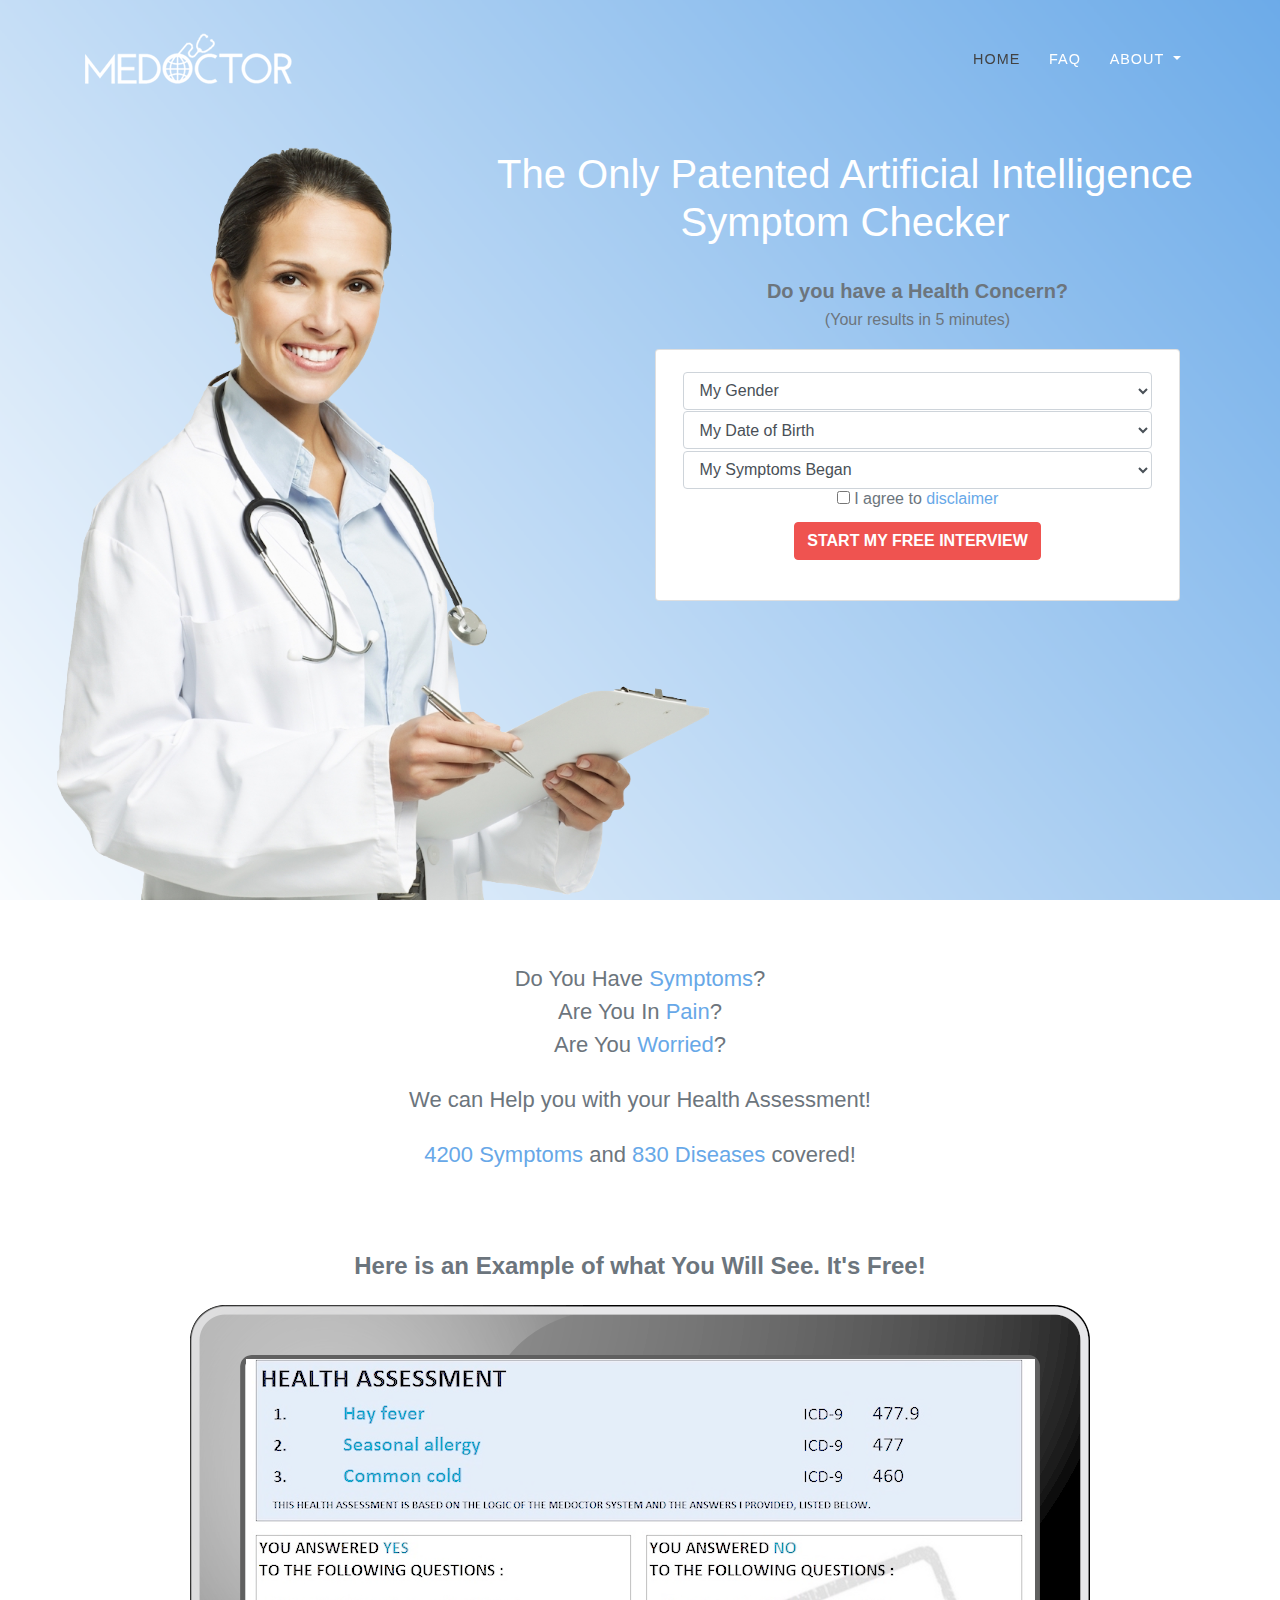
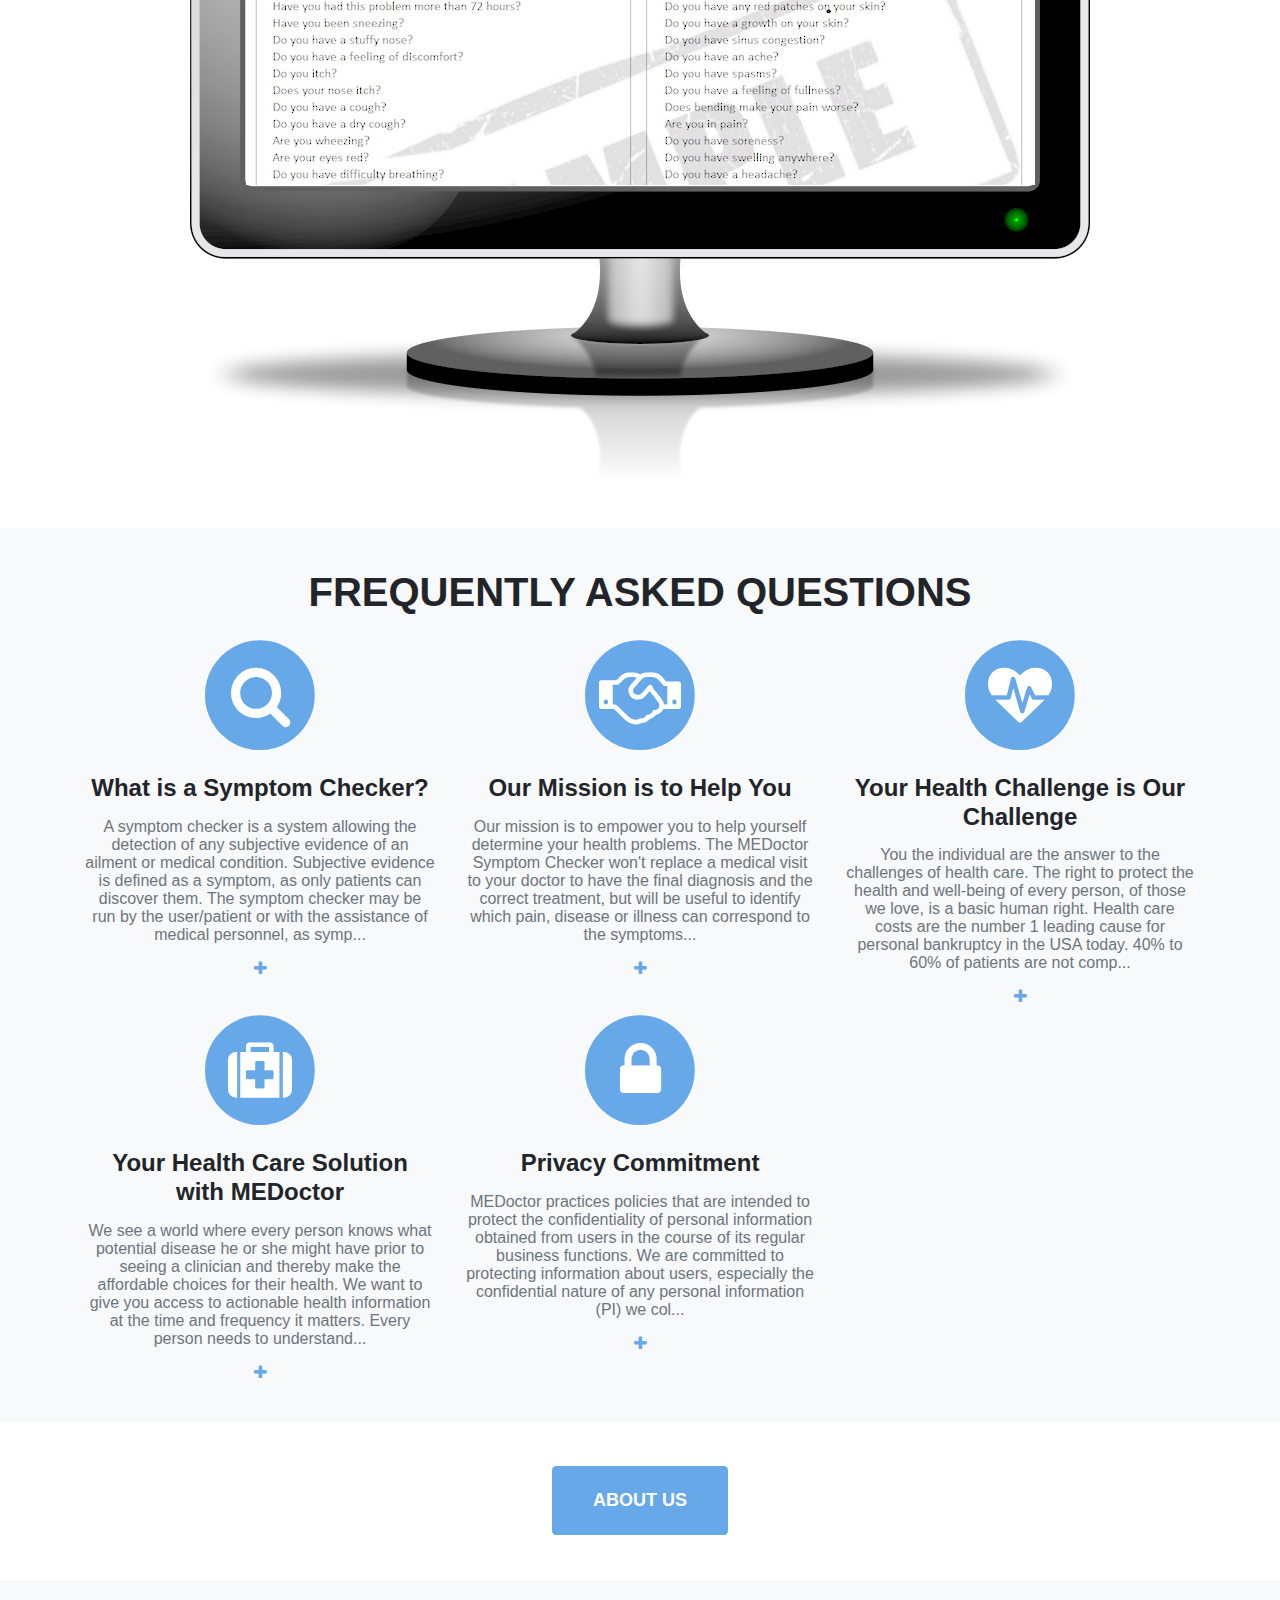
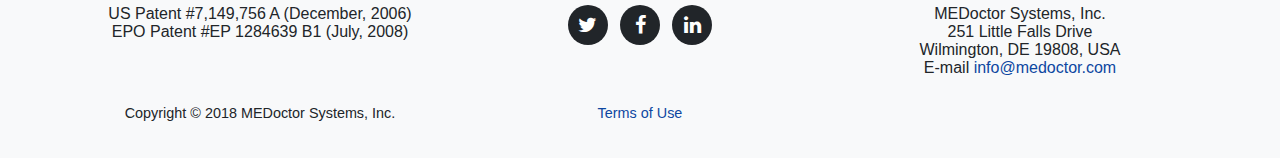
<file: index.html>
<!DOCTYPE html>
<html lang="en">

<head>

  <meta charset="utf-8">
  <meta name="viewport" content="width=device-width, initial-scale=1, shrink-to-fit=no">
  <meta name="description" content="MEDoctor - Interview Start - My Free Medical Interview Online. Here I Evaluate my Symptoms and get my Health Report.">
  <meta name="keywords" content="symptom,symptom checker,cervical cancer,back pain,knee pain,symptoms and treatments,diabetes symptoms,medical advice,body aches,skin cancer,heart disease symptoms,lymphoma,breast cancer,liver disease symptoms, health, medoctor, symptom, information, checker">
  <meta name="author" content="Sylvester Klirowski">

  <title>MEDOCTOR - Interview Start - My Free Medical Interview Online</title>
  <!-- FAVICON -->
  <link rel="icon" type="image/x-icon" href="favicon.ico" />

  <!-- Bootstrap core CSS -->
  <link href="vendor/bootstrap/css/bootstrap.min.css" rel="stylesheet">

  <!-- Custom fonts for this template -->
  <link href="vendor/font-awesome/css/font-awesome.min.css" rel="stylesheet" type="text/css">
 
  <!-- Custom styles for this template -->
  <link rel="stylesheet" href="css/agency.min.css">
  <link rel="stylesheet" href="css/style.min.css">

</head>

<body id="page-top">
  <!-- Navigation -->
  <nav class="navbar navbar-expand-lg navbar-dark fixed-top" id="mainNav">
    <div class="container">
      <a class="navbar-brand js-scroll-trigger" href="#page-top">
        <img src="img/logo-211x57.png" alt="Medoctor">
      </a>
      <button class="navbar-toggler navbar-toggler-right" type="button" data-toggle="collapse" data-target="#navbarResponsive"
        aria-controls="navbarResponsive" aria-expanded="false" aria-label="Toggle navigation">
        <i class="fa fa-bars"></i>
      </button>
      <div class="collapse navbar-collapse" id="navbarResponsive">
        <ul class="navbar-nav text-uppercase ml-auto">
          <li class="nav-item">
            <a class="nav-link js-scroll-trigger" href="#page-top">Home</a>
          </li>
          <li class="nav-item">
            <a class="nav-link js-scroll-trigger" href="#faq">FAQ</a>
          </li>
          <li class="nav-item dropdown">
            <a class="nav-link dropdown-toggle" href="#" id="navbarDropdownAbout" data-toggle="dropdown" aria-haspopup="true" aria-expanded="false">
              About
            </a>
            <div class="dropdown-menu" aria-labelledby="navbarDropdownAbout">
              <a class="dropdown-item" href="about.html">About</a>
              <a class="dropdown-item" href="about.html#team">Team</a>
            </div>
          </li>
        </ul>
      </div>
    </div>
  </nav>
  <!-- Header -->
  <header class="masthead">
    <div class="container">
      <div class="row text-center">
        <div class="col-md-12" id="header-content">
          <img src="img/logo-211x57.png" alt="Medoctor">
          <div class="intro-text">
            <div class="intro-lead-in">
              <h1>The Only Patented Artificial Intelligence Symptom Checker</h1>
            </div>
            <div class="text-muted col-md-6 float-right" id="assessment-header">
              <h5>Do you have a Health Concern?</h5>
              (Your results in 5 minutes)
              <div class="card">
                <div class="card-body">
                  <form action="assessment.html">
                    <div class="form-group">
                      <div class="form-row">
                        <div class="col">
                          <select class="form-control" id="gender" required>
                            <option selected disabled>My Gender</option>
                            <option>Male</option>
                            <option>Female</option>
                          </select>
                        </div>
                      </div>
                      <div class="form-row">
                        <div class="col">
                          <select class="form-control" id="dob" required>
                            <option selected disabled>My Date of Birth</option>
                          </select>
                        </div>
                      </div>
                      <div class="form-row">
                        <div class="col">
                          <select class="form-control" id="symptoms" required>
                            <option selected disabled>My Symptoms Began</option>
                            <option>Less than 3 days ago</option>
                            <option>3 to 30 days ago</option>
                            <option>More than 30 days ago</option>
                          </select>
                        </div>
                      </div>
                      <div class="form-row">
                        <div class="col">
                          <label>
                            <input type="checkbox" id="disclaimer" required> I agree to
                            <a href="" class="text-link" id="disclaimer-link" data-toggle="modal" data-target="#dialogModal">disclaimer</a>
                          </label>
                        </div>
                      </div>
                      <div class="form-row">
                        <div class="col">
                          <input type="submit" class="btn btn-danger text-uppercase" id="submit-initial-assessment" value="Start My Free Interview">
                        </div>
                      </div>
                    </div>
                  </form>
                </div>
              </div>
            </div>
          </div>
        </div>
      </div>
    </div>
  </header>

  <!-- Assessment -->
  <section id="assessment">
    <div class="container">
      <div class="row text-center" id="assessment-mobile">
        <div class="col-md-12 text-muted">
          <h5>Do you have a Health Concern?</h5>
          (Your results in 5 minutes)
        </div>
        <div class="col-md-12">
          <div class="card text-muted">
            <div class="card-body">
              <form action="assessment.html">
                <div class="form-group">
                  <div class="form-row">
                    <div class="col">
                      <select class="form-control" id="gender" required>
                        <option selected disabled>My Gender</option>
                        <option>Male</option>
                        <option>Female</option>
                      </select>
                    </div>
                  </div>
                  <div class="form-row">
                    <div class="col">
                      <select class="form-control" id="dob" required>
                        <option selected disabled>My Date of Birth</option>
                      </select>
                    </div>
                  </div>
                  <div class="form-row">
                    <div class="col">
                      <select class="form-control" id="symptoms" required>
                        <option selected disabled>My Symptoms Began</option>
                        <option>Less than 3 days ago</option>
                        <option>3 to 30 days ago</option>
                        <option>More than 30 days ago</option>
                      </select>
                    </div>
                  </div>
                  <div class="form-row">
                    <div class="col">
                      <label>
                        <input type="checkbox" id="disclaimer" required> I agree to
                        <a href="" class="text-link" id="disclaimer-link" data-toggle="modal" data-target="#dialogModal">disclaimer</a>
                      </label>
                    </div>
                  </div>
                  <div class="form-row">
                    <div class="col">
                      <input type="submit" class="btn btn-danger text-uppercase" id="submit-initial-assessment" value="Start My Free Interview">
                    </div>
                  </div>
                </div>
              </form>
            </div>
          </div>
        </div>
      </div>
      <div class="row text-center">
        <div class="col-md-12 text-muted mid-sized-text">
          <div class="text-block">Do You Have
            <span>Symptoms</span>?
            <br> Are You In
            <span>Pain</span>?
            <br> Are You
            <span>Worried</span>?
          </div>
          <div class="text-block">We can Help you with your Health Assessment!
          </div>
          <div class="text-block">
            <span>4200 Symptoms</span> and
            <span>830 Diseases</span> covered!
          </div>
        </div>
        <div class="col-md-12" id="img-stand-alone">
          <img src="img/doctor-360x399.png" class="img-fluid img-stand-alone" alt="Doctor">
        </div>
      </div>
    </div>
    </div>
  </section>

  <!-- Example -->
  <section id="example">
    <div class="container">
      <div class="row text-center">
        <div class="col-md-12 text-muted">
          <h4>Here is an Example of what You Will See. It's Free!</h4>
        </div>
        <div class="col-md-12">
          <img src="img/computer-screen.png" class="img-fluid img-stand-alone" alt="Medoctor Test Results">
        </div>
      </div>
    </div>
  </section>

  <!-- FAQ -->
  <section class="bg-light" id="faq">
    <div class="container">
      <div class="row">
        <div class="col-lg-12 text-center">
          <h2 class="section-heading text-uppercase">Frequently Asked Questions</h2>
        </div>
      </div>
      <div class="row text-center">
        <div class="col-md-6 col-lg-4">
          <span class="fa-stack fa-4x">
            <i class="fa fa-circle fa-stack-2x text-primary"></i>
            <i class="fa fa-search fa-stack-1x fa-inverse"></i>
          </span>
          <h4 class="service-heading">What is a Symptom Checker?</h4>
          <p class="text-muted">A symptom checker is a system allowing the detection of any subjective evidence of an ailment or medical condition.
            Subjective evidence is defined as a symptom, as only patients can discover them. The symptom checker may be run
            by the user/patient or with the assistance of medical personnel, as symptoms are, by definition, known to the
            patient only. In opposition, a sign is objectively determined by a medical professional. For example, blood coming
            out of the nose is a sign. It is apparent to the patient, physician, and others. Dizziness, low back pain, tingling
            in the feet or anxiety are all symptoms, as only the user/patient can perceive them. A symptom checker can be
            of different forms. The most frequent ones are either keyword based or artificial intelligence based. All symptom
            checkers will try to determine a differential diagnosis (DDX). We consider MEDoctor's symptom checker to be of
            a superior type, as it is patented, with its patents granted (see US Patent #7,149,756 A - December, 2006 - ,and
            EPO Patent #EP 1284639 B1 - July, 2008.</p>
          <span class="show-hide-text">
            <i class="fa fa-plus" data-i-num="0"></i>
          </span>
        </div>
        <div class="col-md-6 col-lg-4">
          <span class="fa-stack fa-4x">
            <i class="fa fa-circle fa-stack-2x text-primary"></i>
            <i class="fa fa-handshake-o fa-stack-1x fa-inverse"></i>
          </span>
          <h4 class="service-heading">Our Mission is to Help You</h4>
          <p class="text-muted">Our mission is to empower you to help yourself determine your health problems. The MEDoctor Symptom Checker won't
            replace a medical visit to your doctor to have the final diagnosis and the correct treatment, but will be useful
            to identify which pain, disease or illness can correspond to the symptoms you have. The MEDoctor Symptom Checker
            is a guide that will help you for all kinds of problems, for a benign disease as a cold or something more serious
            as a cancer. MEDoctor is indeed one of the world's most advanced symptom checkers. And it is the only patented
            symptom checker on the Web.</p>
          <span class="show-hide-text">
            <i class="fa fa-plus" data-i-num="1"></i>
          </span>
        </div>
        <div class="col-md-6 col-lg-4">
          <span class="fa-stack fa-4x">
            <i class="fa fa-circle fa-stack-2x text-primary"></i>
            <i class="fa fa-heartbeat fa-stack-1x fa-inverse"></i>
          </span>
          <h4 class="service-heading">Your Health Challenge is Our Challenge</h4>
          <p class="text-muted">You the individual are the answer to the challenges of health care. The right to protect the health and well-being
            of every person, of those we love, is a basic human right. Health care costs are the number 1 leading cause for
            personal bankruptcy in the USA today. 40% to 60% of patients are not compliant for a diagnosis, because they
            can't afford the bill, because they have a high deductible. Today the patient receives no copies of their diagnosis
            process '... because it could be dangerous...'. And they cannot see a physician without prior approval by their
            insurance.
          </p>
          <span class="show-hide-text">
            <i class="fa fa-plus" data-i-num="2"></i>
          </span>
        </div>
        <div class="col-md-6 col-lg-4">
          <span class="fa-stack fa-4x">
            <i class="fa fa-circle fa-stack-2x text-primary"></i>
            <i class="fa fa-medkit fa-stack-1x fa-inverse"></i>
          </span>
          <h4 class="service-heading">Your Health Care Solution with MEDoctor</h4>
          <p class="text-muted">We see a world where every person knows what potential disease he or she might have prior to seeing a clinician
            and thereby make the affordable choices for their health. We want to give you access to actionable health information
            at the time and frequency it matters. Every person needs to understand the risks of their condition before they
            undergo any costs. Patient engagement comes with knowledge. And knowledge comes with access to information. We
            are redefining the paradigm of diagnosis. All information becomes accessible before seeing the clinician, at
            any place, any time, any frequency. Technology is transforming the world. With that, we will begin to change
            our health care system and our lives. MEDoctor delivers 24/7, immediate, accurate health assessments for FREE
            and from any place a connection is available (Web, smart phone). This health assessment is generated by a sophisticated
            and patented algorithm. All information becomes accessible before seeing the clinician, at any place, at any
            frequency, at the time it matters. Early health recommendations are provided for your better choices.</p>
          <span class="show-hide-text">
            <i class="fa fa-plus" data-i-num="3"></i>
          </span>
        </div>
        <div class="col-md-6 col-lg-4">
          <span class="fa-stack fa-4x">
            <i class="fa fa-circle fa-stack-2x text-primary"></i>
            <i class="fa fa-lock fa-stack-1x fa-inverse"></i>
          </span>
          <h4 class="service-heading">Privacy Commitment</h4>
          <p class="text-muted">MEDoctor practices policies that are intended to protect the confidentiality of personal information obtained from
            users in the course of its regular business functions. We are committed to protecting information about users,
            especially the confidential nature of any personal information (PI) we collect. Personal information is information
            that is capable of being associated with an individual through one or more identifiers including but not limited
            to, a Social Security number, a driver's license number, a state identification card number, an account number,
            a credit or debit card number, a passport number, an alien registration number or a health insurance identification
            number, and does not include publicly available information that is lawfully made available to the general public
            from federal, state or local government records, or widely distributed media. To this end, the MEDoctor Symptom
            Checker does not require that you identify yourself in any way other than an account name and password that you
            yourself choose. While the name you choose may be associated with you or your activities on the Internet (such
            as an email address), there is no requirement that it be so. MEDoctor considers the account name, password, and
            entered data to be sensitive information and restricts access to it.</p>
          <span class="show-hide-text">
            <i class="fa fa-plus" data-i-num="4"></i>
          </span>
        </div>
      </div>
    </div>
  </section>
  <section id="corporate">
    <div class="container text-center">
      <a class="btn btn-primary btn-xl text-uppercase js-scroll-trigger" href="about.html">About Us</a>
    </div>
  </section>

  <!-- Footer -->
  <footer class="bg-light">
    <div class="container">
      <div class="row">
        <div class="col-md-4 copyright">
          US Patent #7,149,756 A (December, 2006)
          <br> EPO Patent #EP 1284639 B1 (July, 2008)
        </div>
        <div class="col-md-4">
          <ul class="list-inline social-buttons">
            <li class="list-inline-item">
              <a href="https://twitter.com/medoctorinc" target="_blank">
                <i class="fa fa-twitter"></i>
              </a>
            </li>
            <li class="list-inline-item">
              <a href="https://www.facebook.com/pg/MEDoctorInc/about/" target="_blank">
                <i class="fa fa-facebook"></i>
              </a>
            </li>
            <li class="list-inline-item">
              <a href="https://www.linkedin.com/company/medoctor-inc-/" target="_blank">
                <i class="fa fa-linkedin"></i>
              </a>
            </li>
          </ul>
        </div>
        <div class="col-md-4 copyright">
          <address>
            MEDoctor Systems, Inc.
            <br> 251 Little Falls Drive
            <br> Wilmington, DE 19808, USA
            <br> E-mail
            <a href="mailto:info@medoctor.com">info@medoctor.com</a>
          </address>
        </div>
      </div>
      <div class="row">
        <div class="col-md-4">
          <span class="copyright">Copyright &copy; 2018 MEDoctor Systems, Inc.</span>
        </div>
        <div class="col-md-4">
          <ul class="list-inline quicklinks">
            <li class="list-inline-item">
              <a href="javascript:void(0)">Terms of Use</a>
            </li>
          </ul>
        </div>
      </div>
    </div>
  </footer>


  <!-- DISCLAIMER DIALOG -->
  <div class="container">
    <!-- Modal -->
    <div class="modal fade" id="dialogModal" role="dialog">
      <div class="modal-dialog">
        <!-- Modal content-->
        <div class="modal-content">
          <div class="modal-header">
            <button type="button" class="close" data-dismiss="modal">&times;</button>
            <h4 class="modal-title">Medoctor Disclaimer</h4>
          </div>
          <div class="modal-body">
            <p>The material on this web site is provided for educational purposes and is not intended to replace the medical
              advice of your doctor or other healthcare providers. Only medical professionals who examine you can give you
              medical advice or diagnose your medical problem. We do not intend to create a physician-patient relationship.
              Your reliance on the information you receive from MEDoctor is solely at your own risk as MEDoctor cannot control
              the Health Assessment generated by your input. If you have a specific health question, contact your physician.
              MEDoctor monitors new health developments and advances, and updates its contents as needed.</p>
          </div>
          <div class="modal-footer">
            <button type="button" class="btn btn-primary" data-dismiss="modal">Close</button>
          </div>
        </div>
      </div>
    </div>
  </div>

  <!-- Bootstrap core JavaScript -->
  <script src="vendor/jquery/jquery.min.js"></script>
  <script src="vendor/bootstrap/js/bootstrap.bundle.min.js"></script>

  <!-- Plugin JavaScript -->
  <script src="vendor/jquery-easing/jquery.easing.min.js"></script>

  <!-- Custom scripts for this template -->
  <script src="js/agency.min.js"></script>

  <!-- Custom Random Functions -->
  <script src="js/mobileDesktopToggle.min.js"></script>
  <script src="js/initialAssessmentForm.min.js"></script>

</body>

</html>
</file>
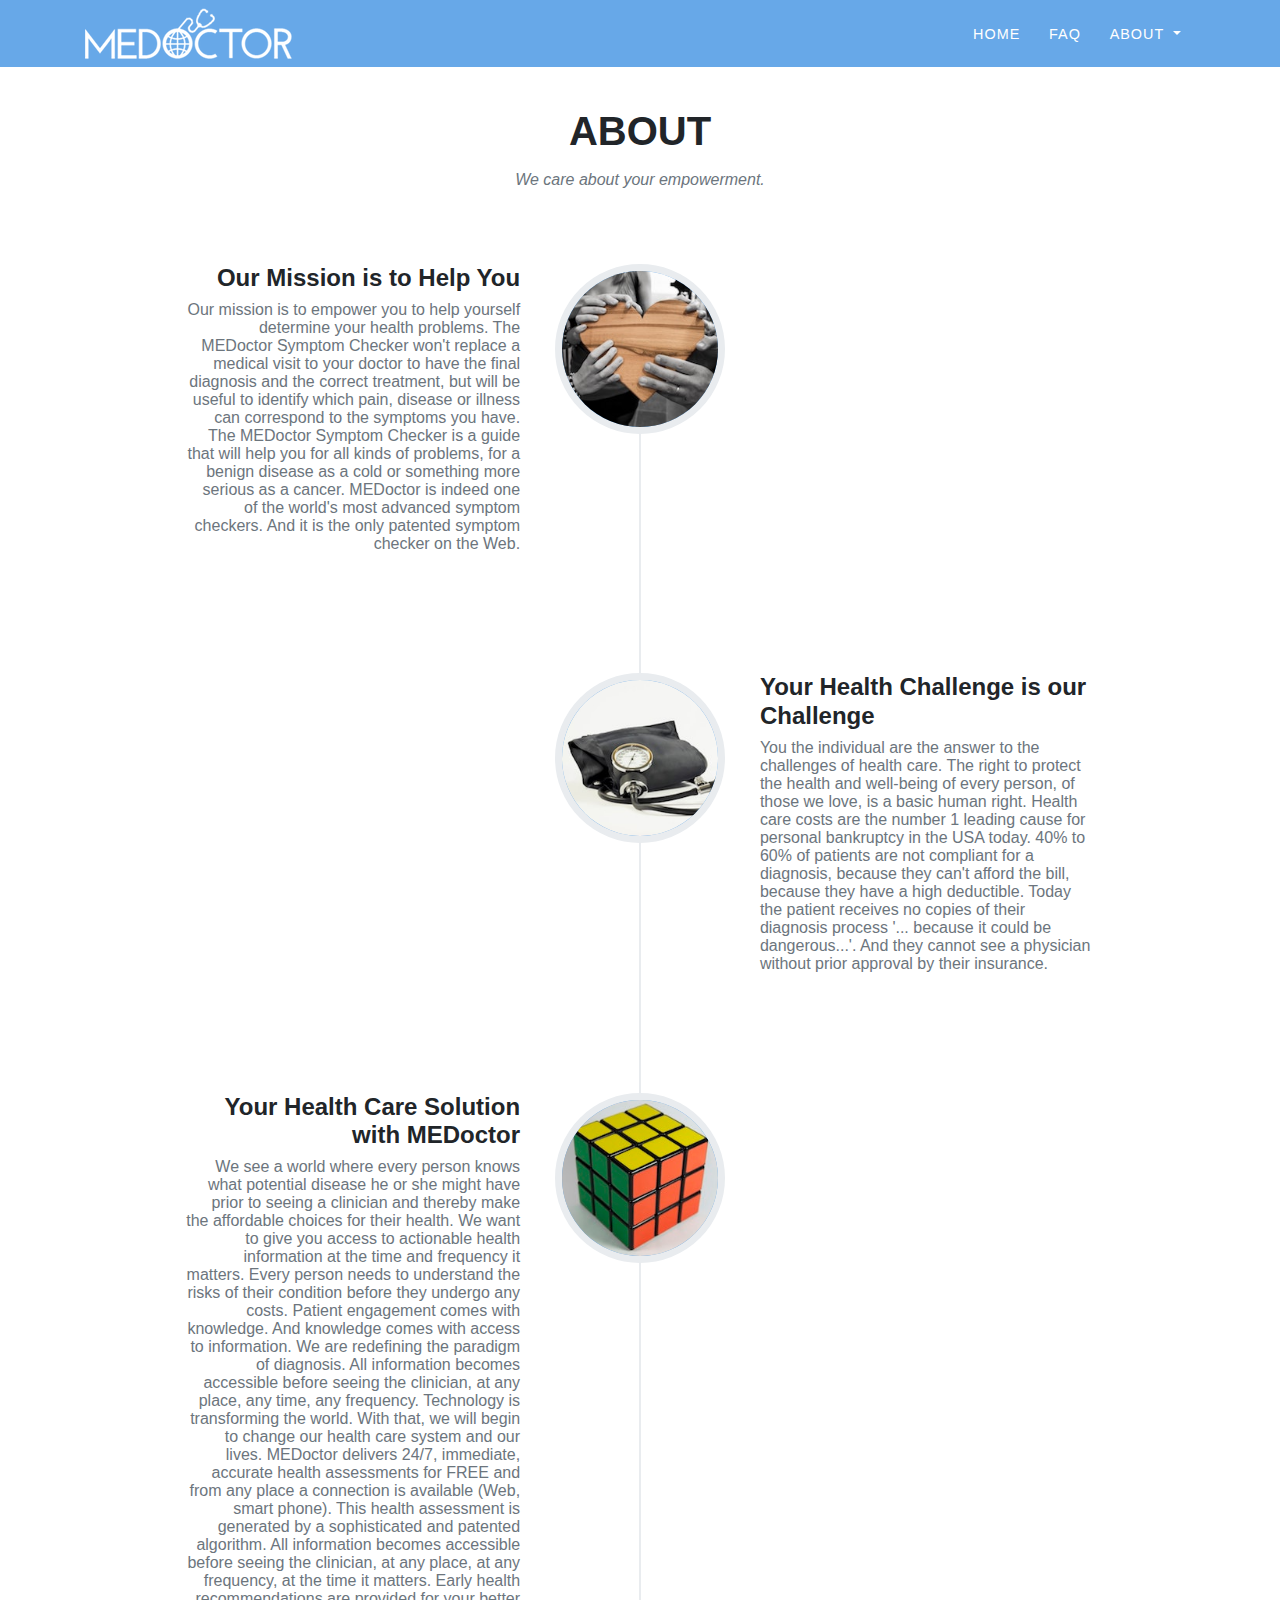
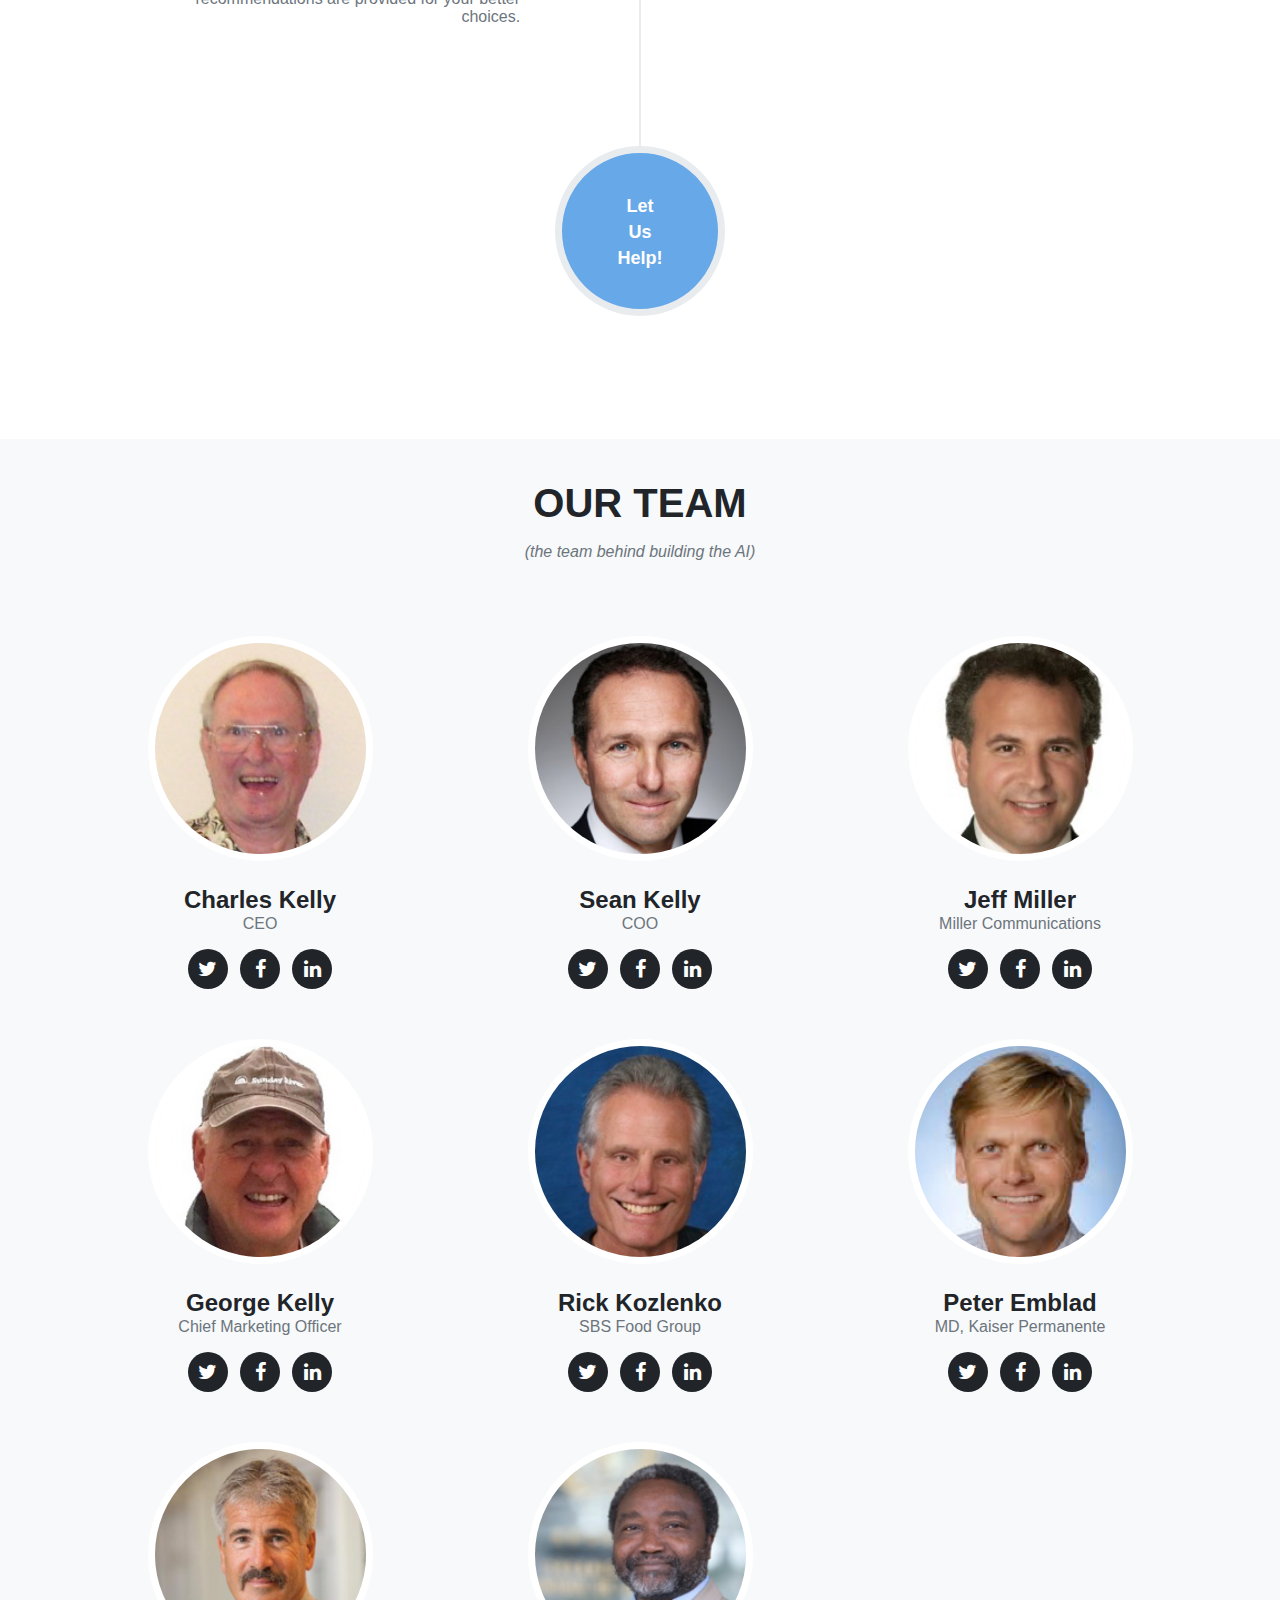
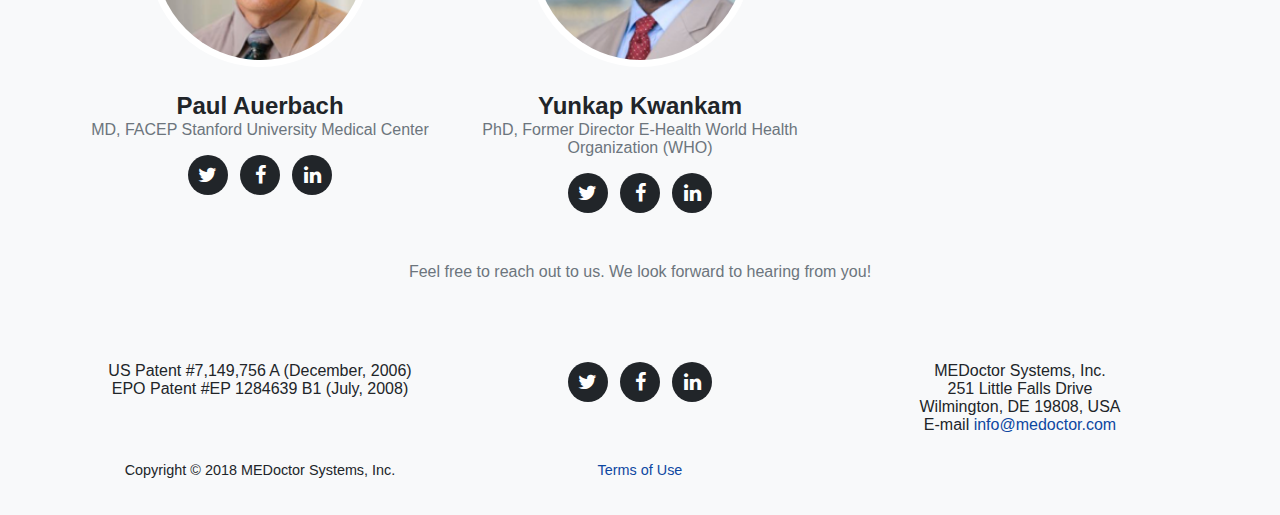
<file: about.html>
<!DOCTYPE html>
<html lang="en">

<head>

      <meta charset="utf-8">
      <meta name="viewport" content="width=device-width, initial-scale=1, shrink-to-fit=no">
      <meta name="description" content="MEDoctor - Interview Start - My Free Medical Interview Online. Here I Evaluate my Symptoms and get my Health Report.">
      <meta name="keywords" content="symptom,symptom checker,cervical cancer,back pain,knee pain,symptoms and treatments,diabetes symptoms,medical advice,body aches,skin cancer,heart disease symptoms,lymphoma,breast cancer,liver disease symptoms, health, medoctor, symptom, information, checker">
      <meta name="author" content="Sylvester Klirowski">

      <title>MEDOCTOR - Interview Start - My Free Medical Interview Online</title>
      <!-- FAVICON -->
      <link rel="icon" type="image/x-icon" href="favicon.ico" />

      <!-- Bootstrap core CSS -->
      <link href="vendor/bootstrap/css/bootstrap.min.css" rel="stylesheet">

      <!-- Custom fonts for this template -->
      <link href="vendor/font-awesome/css/font-awesome.min.css" rel="stylesheet" type="text/css">

      <!-- Custom styles for this template -->
      <link rel="stylesheet" href="css/agency.min.css">
      <link rel="stylesheet" href="css/style.min.css">

</head>

<body id="page-top">

      <!-- Navigation -->
      <nav class="navbar navbar-expand-lg navbar-dark fixed-top" id="defaultNav">
            <div class="container">
                  <a class="navbar-brand js-scroll-trigger" href="index.html">
                        <img src="img/logo-211x57.png" alt="Medoctor">
                  </a>
                  <button class="navbar-toggler navbar-toggler-right" type="button" data-toggle="collapse" data-target="#navbarResponsive"
                        aria-controls="navbarResponsive" aria-expanded="false" aria-label="Toggle navigation">
                        <i class="fa fa-bars"></i>
                  </button>
                  <div class="collapse navbar-collapse" id="navbarResponsive">
                        <ul class="navbar-nav text-uppercase ml-auto">
                              <li class="nav-item">
                                    <a class="nav-link js-scroll-trigger" href="index.html">Home</a>
                              </li>
                              <li class="nav-item">
                                    <a class="nav-link js-scroll-trigger" href="index.html#faq">FAQ</a>
                              </li>
                              <li class="nav-item dropdown">
                                    <a class="nav-link dropdown-toggle" href="#" id="navbarDropdownAbout" data-toggle="dropdown" aria-haspopup="true" aria-expanded="false">
                                          About
                                    </a>
                                    <div class="dropdown-menu" aria-labelledby="navbarDropdownAbout">
                                          <a class="dropdown-item" href="#">About</a>
                                          <a class="dropdown-item" href="#team">Team</a>
                                    </div>
                              </li>

                        </ul>
                  </div>
            </div>
      </nav>


      <section id="about">
            <div class="container">
                  <div class="row">
                        <div class="col-lg-12 text-center">
                              <h2 class="section-heading text-uppercase">About</h2>
                              <h3 class="section-subheading text-muted">We care about your empowerment.</h3>
                        </div>
                  </div>
                  <div class="row">
                        <div class="col-lg-12">
                              <ul class="timeline">
                                    <li>
                                          <div class="timeline-image">
                                                <img class="rounded-circle img-fluid" src="img/about/1.jpg" alt="">
                                          </div>
                                          <div class="timeline-panel">
                                                <div class="timeline-heading">
                                                      <h4 class="subheading">Our Mission is to Help You</h4>
                                                </div>
                                                <div class="timeline-body">
                                                      <p class="text-muted">Our mission is to empower you to help yourself determine your health
                                                            problems. The MEDoctor Symptom Checker won't replace a medical
                                                            visit to your doctor to have the final diagnosis and the correct
                                                            treatment, but will be useful to identify which pain, disease
                                                            or illness can correspond to the symptoms you have. The MEDoctor
                                                            Symptom Checker is a guide that will help you for all kinds of
                                                            problems, for a benign disease as a cold or something more serious
                                                            as a cancer. MEDoctor is indeed one of the world's most advanced
                                                            symptom checkers. And it is the only patented symptom checker
                                                            on the Web.</p>
                                                </div>
                                          </div>
                                    </li>
                                    <li class="timeline-inverted">
                                          <div class="timeline-image">
                                                <img class="rounded-circle img-fluid" src="img/about/2.jpg" alt="">
                                          </div>
                                          <div class="timeline-panel">
                                                <div class="timeline-heading">
                                                      <h4 class="subheading">Your Health Challenge is our Challenge</h4>
                                                </div>
                                                <div class="timeline-body">
                                                      <p class="text-muted">You the individual are the answer to the challenges of health care.
                                                            The right to protect the health and well-being of every person,
                                                            of those we love, is a basic human right. Health care costs are
                                                            the number 1 leading cause for personal bankruptcy in the USA
                                                            today. 40% to 60% of patients are not compliant for a diagnosis,
                                                            because they can't afford the bill, because they have a high
                                                            deductible. Today the patient receives no copies of their diagnosis
                                                            process '... because it could be dangerous...'. And they cannot
                                                            see a physician without prior approval by their insurance.
                                                      </p>
                                                </div>
                                          </div>
                                    </li>
                                    <li>
                                          <div class="timeline-image">
                                                <img class="rounded-circle img-fluid" src="img/about/3.jpg" alt="">
                                          </div>
                                          <div class="timeline-panel">
                                                <div class="timeline-heading">
                                                      <h4 class="subheading">Your Health Care Solution with MEDoctor</h4>
                                                </div>
                                                <div class="timeline-body">
                                                      <p class="text-muted">We see a world where every person knows what potential disease he or
                                                            she might have prior to seeing a clinician and thereby make the
                                                            affordable choices for their health. We want to give you access
                                                            to actionable health information at the time and frequency it
                                                            matters. Every person needs to understand the risks of their
                                                            condition before they undergo any costs. Patient engagement comes
                                                            with knowledge. And knowledge comes with access to information.
                                                            We are redefining the paradigm of diagnosis. All information
                                                            becomes accessible before seeing the clinician, at any place,
                                                            any time, any frequency. Technology is transforming the world.
                                                            With that, we will begin to change our health care system and
                                                            our lives. MEDoctor delivers 24/7, immediate, accurate health
                                                            assessments for FREE and from any place a connection is available
                                                            (Web, smart phone). This health assessment is generated by a
                                                            sophisticated and patented algorithm. All information becomes
                                                            accessible before seeing the clinician, at any place, at any
                                                            frequency, at the time it matters. Early health recommendations
                                                            are provided for your better choices.</p>
                                                </div>
                                          </div>
                                    </li>
                                    <li class="timeline-inverted">
                                          <div class="timeline-image">
                                                <a href="index.html#assessment">
                                                      <h4>Let
                                                            <br>Us
                                                            <br>Help!</h4>
                                                </a>
                                          </div>
                                    </li>
                              </ul>
                        </div>
                  </div>
            </div>
      </section>

      <!-- Team -->
      <section class="bg-light" id="team">
            <div class="container">
                  <div class="row">
                        <div class="col-lg-12 text-center">
                              <h2 class="section-heading text-uppercase">Our Team</h2>
                              <h3 class="section-subheading text-muted">(the team behind building the AI)</h3>
                        </div>
                  </div>
                  <div class="row">
                        <div class="col-sm-4">
                              <div class="team-member">
                                    <img class="mx-auto rounded-circle" src="img/team/charles_kelly.png" alt="Charles Kelly">
                                    <h4>Charles Kelly</h4>
                                    <p class="text-muted">CEO</p>
                                    <ul class="list-inline social-buttons">
                                          <li class="list-inline-item">
                                                <a href="#">
                                                      <i class="fa fa-twitter"></i>
                                                </a>
                                          </li>
                                          <li class="list-inline-item">
                                                <a href="#">
                                                      <i class="fa fa-facebook"></i>
                                                </a>
                                          </li>
                                          <li class="list-inline-item">
                                                <a href="#">
                                                      <i class="fa fa-linkedin"></i>
                                                </a>
                                          </li>
                                    </ul>
                              </div>
                        </div>
                        <div class="col-sm-4">
                              <div class="team-member">
                                    <img class="mx-auto rounded-circle" src="img/team/sean_kelly.png" alt="Sean Kelly">
                                    <h4>Sean Kelly</h4>
                                    <p class="text-muted">COO</p>
                                    <ul class="list-inline social-buttons">
                                          <li class="list-inline-item">
                                                <a href="#">
                                                      <i class="fa fa-twitter"></i>
                                                </a>
                                          </li>
                                          <li class="list-inline-item">
                                                <a href="#">
                                                      <i class="fa fa-facebook"></i>
                                                </a>
                                          </li>
                                          <li class="list-inline-item">
                                                <a href="#">
                                                      <i class="fa fa-linkedin"></i>
                                                </a>
                                          </li>
                                    </ul>
                              </div>
                        </div>
                        <div class="col-sm-4">
                              <div class="team-member">
                                    <img class="mx-auto rounded-circle" src="img/team/jeff_miller.png" alt="Jeff Miller">
                                    <h4>Jeff Miller</h4>
                                    <p class="text-muted">Miller Communications</p>
                                    <ul class="list-inline social-buttons">
                                          <li class="list-inline-item">
                                                <a href="#">
                                                      <i class="fa fa-twitter"></i>
                                                </a>
                                          </li>
                                          <li class="list-inline-item">
                                                <a href="#">
                                                      <i class="fa fa-facebook"></i>
                                                </a>
                                          </li>
                                          <li class="list-inline-item">
                                                <a href="#">
                                                      <i class="fa fa-linkedin"></i>
                                                </a>
                                          </li>
                                    </ul>
                              </div>
                        </div>
                  </div>
                  <div class="row">
                        <div class="col-sm-4">
                              <div class="team-member">
                                    <img class="mx-auto rounded-circle" src="img/team/george_kelly.png" alt="George Kelly">
                                    <h4>George Kelly</h4>
                                    <p class="text-muted">Chief Marketing Officer</p>
                                    <ul class="list-inline social-buttons">
                                          <li class="list-inline-item">
                                                <a href="#">
                                                      <i class="fa fa-twitter"></i>
                                                </a>
                                          </li>
                                          <li class="list-inline-item">
                                                <a href="#">
                                                      <i class="fa fa-facebook"></i>
                                                </a>
                                          </li>
                                          <li class="list-inline-item">
                                                <a href="#">
                                                      <i class="fa fa-linkedin"></i>
                                                </a>
                                          </li>
                                    </ul>
                              </div>
                        </div>
                        <div class="col-sm-4">
                              <div class="team-member">
                                    <img class="mx-auto rounded-circle" src="img/team/rick_kozlenko.png" alt="Rick Kozlenko">
                                    <h4>Rick Kozlenko</h4>
                                    <p class="text-muted">SBS Food Group</p>
                                    <ul class="list-inline social-buttons">
                                          <li class="list-inline-item">
                                                <a href="#">
                                                      <i class="fa fa-twitter"></i>
                                                </a>
                                          </li>
                                          <li class="list-inline-item">
                                                <a href="#">
                                                      <i class="fa fa-facebook"></i>
                                                </a>
                                          </li>
                                          <li class="list-inline-item">
                                                <a href="#">
                                                      <i class="fa fa-linkedin"></i>
                                                </a>
                                          </li>
                                    </ul>
                              </div>
                        </div>
                        <div class="col-sm-4">
                              <div class="team-member">
                                    <img class="mx-auto rounded-circle" src="img/team/peter_emblad.png" alt="Peter Emblad">
                                    <h4>Peter Emblad</h4>
                                    <p class="text-muted">MD, Kaiser Permanente</p>
                                    <ul class="list-inline social-buttons">
                                          <li class="list-inline-item">
                                                <a href="#">
                                                      <i class="fa fa-twitter"></i>
                                                </a>
                                          </li>
                                          <li class="list-inline-item">
                                                <a href="#">
                                                      <i class="fa fa-facebook"></i>
                                                </a>
                                          </li>
                                          <li class="list-inline-item">
                                                <a href="#">
                                                      <i class="fa fa-linkedin"></i>
                                                </a>
                                          </li>
                                    </ul>
                              </div>
                        </div>
                  </div>
                  <div class="row">
                        <div class="col-sm-4">
                              <div class="team-member">
                                    <img class="mx-auto rounded-circle" src="img/team/paul_auerbach.png" alt="Paul Auerbach">
                                    <h4>Paul Auerbach</h4>
                                    <p class="text-muted">MD, FACEP Stanford University Medical Center</p>
                                    <ul class="list-inline social-buttons">
                                          <li class="list-inline-item">
                                                <a href="#">
                                                      <i class="fa fa-twitter"></i>
                                                </a>
                                          </li>
                                          <li class="list-inline-item">
                                                <a href="#">
                                                      <i class="fa fa-facebook"></i>
                                                </a>
                                          </li>
                                          <li class="list-inline-item">
                                                <a href="#">
                                                      <i class="fa fa-linkedin"></i>
                                                </a>
                                          </li>
                                    </ul>
                              </div>
                        </div>
                        <div class="col-sm-4">
                              <div class="team-member">
                                    <img class="mx-auto rounded-circle" src="img/team/yunkap_kwankam.png" alt="Yunkap Kwankam">
                                    <h4>Yunkap Kwankam</h4>
                                    <p class="text-muted">PhD, Former Director E-Health World Health Organization (WHO)</p>
                                    <ul class="list-inline social-buttons">
                                          <li class="list-inline-item">
                                                <a href="#">
                                                      <i class="fa fa-twitter"></i>
                                                </a>
                                          </li>
                                          <li class="list-inline-item">
                                                <a href="#">
                                                      <i class="fa fa-facebook"></i>
                                                </a>
                                          </li>
                                          <li class="list-inline-item">
                                                <a href="#">
                                                      <i class="fa fa-linkedin"></i>
                                                </a>
                                          </li>
                                    </ul>
                              </div>
                        </div>

                  </div>
                  <div class="row">
                        <div class="col-lg-8 mx-auto text-center">
                              <p class="large text-muted">Feel free to reach out to us. We look forward to hearing from you!</p>
                        </div>
                  </div>
            </div>
      </section>

      <!-- Footer -->
      <footer class="bg-light">
            <div class="container">
                  <div class="row">
                        <div class="col-md-4 copyright">
                              US Patent #7,149,756 A (December, 2006)
                              <br> EPO Patent #EP 1284639 B1 (July, 2008)
                        </div>
                        <div class="col-md-4">
                              <ul class="list-inline social-buttons">
                                    <li class="list-inline-item">
                                          <a href="https://twitter.com/medoctorinc" target="_blank">
                                                <i class="fa fa-twitter"></i>
                                          </a>
                                    </li>
                                    <li class="list-inline-item">
                                          <a href="https://www.facebook.com/pg/MEDoctorInc/about/" target="_blank">
                                                <i class="fa fa-facebook"></i>
                                          </a>
                                    </li>
                                    <li class="list-inline-item">
                                          <a href="https://www.linkedin.com/company/medoctor-inc-/" target="_blank">
                                                <i class="fa fa-linkedin"></i>
                                          </a>
                                    </li>
                              </ul>
                        </div>
                        <div class="col-md-4 copyright">
                              <address>
                                    MEDoctor Systems, Inc.
                                    <br> 251 Little Falls Drive
                                    <br> Wilmington, DE 19808, USA
                                    <br> E-mail
                                    <a href="mailto:info@medoctor.com">info@medoctor.com</a>
                              </address>
                        </div>
                  </div>
                  <div class="row">
                        <div class="col-md-4">
                              <span class="copyright">Copyright &copy; 2018 MEDoctor Systems, Inc.</span>
                        </div>
                        <div class="col-md-4">
                              <ul class="list-inline quicklinks">
                                    <li class="list-inline-item">
                                          <a href="javascript:void(0)">Terms of Use</a>
                                    </li>
                              </ul>
                        </div>
                  </div>
            </div>
      </footer>

      <!-- Bootstrap core JavaScript -->
      <script src="vendor/jquery/jquery.min.js"></script>
      <script src="vendor/bootstrap/js/bootstrap.bundle.min.js"></script>

      <!-- Plugin JavaScript -->
      <script src="vendor/jquery-easing/jquery.easing.min.js"></script>

      <!-- Custom Random Functions -->
      <script src="js/extras.min.js"></script>

      <!-- Contact form JavaScript -->
      <script src="js/jqBootstrapValidation.min.js"></script>
      <script src="js/contact_me.min.js"></script>

      <!-- Custom scripts for this template -->
      <script src="js/agency.min.js"></script>



</body>

</html>
</file>
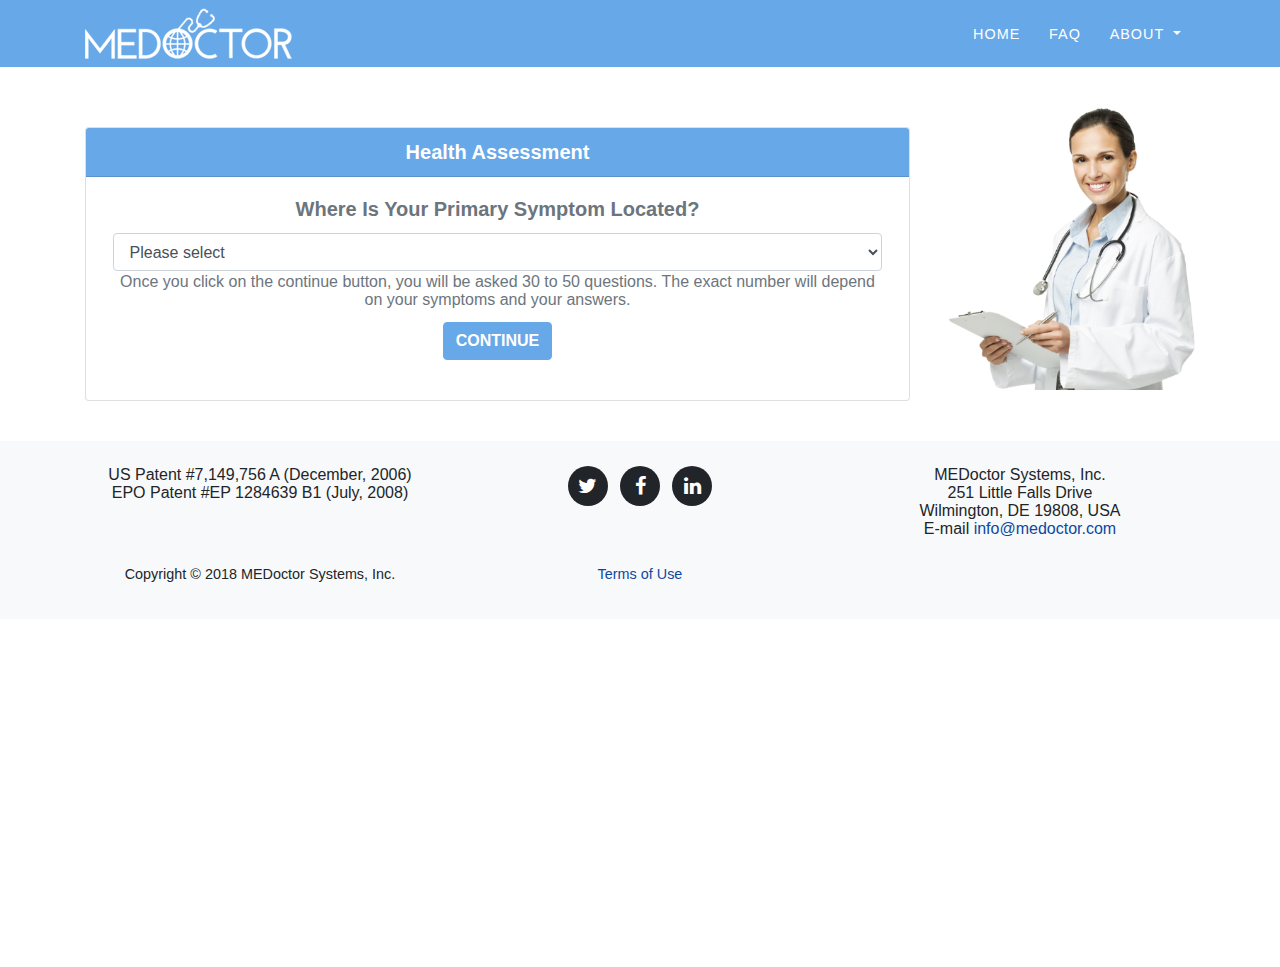
<file: assessment.html>
<!DOCTYPE html>
<html lang="en">

<head>

   <meta charset="utf-8">
   <meta name="viewport" content="width=device-width, initial-scale=1, shrink-to-fit=no">
   <meta name="description" content="MEDoctor - Interview Start - My Free Medical Interview Online. Here I Evaluate my Symptoms and get my Health Report.">
   <meta name="keywords" content="symptom,symptom checker,cervical cancer,back pain,knee pain,symptoms and treatments,diabetes symptoms,medical advice,body aches,skin cancer,heart disease symptoms,lymphoma,breast cancer,liver disease symptoms, health, medoctor, symptom, information, checker">
   <meta name="author" content="Sylvester Klirowski">

   <title>MEDOCTOR - Interview Start - My Free Medical Interview Online</title>
   <!-- FAVICON -->
   <link rel="icon" type="image/x-icon" href="favicon.ico" />

   <!-- Bootstrap core CSS -->
   <link href="vendor/bootstrap/css/bootstrap.min.css" rel="stylesheet">

   <!-- Custom fonts for this template -->
   <link href="vendor/font-awesome/css/font-awesome.min.css" rel="stylesheet" type="text/css">

   <!-- Custom styles for this template -->
   <link rel="stylesheet" href="css/agency.min.css">
   <link rel="stylesheet" href="css/style.min.css">

</head>

<body id="page-top">

   <!-- Navigation -->
   <nav class="navbar navbar-expand-lg navbar-dark fixed-top" id="defaultNav">
      <div class="container">
         <a class="navbar-brand js-scroll-trigger" href="index.html">
            <img src="img/logo-211x57.png" alt="Medoctor">
         </a>
         <button class="navbar-toggler navbar-toggler-right" type="button" data-toggle="collapse" data-target="#navbarResponsive"
            aria-controls="navbarResponsive" aria-expanded="false" aria-label="Toggle navigation">
            <i class="fa fa-bars"></i>
         </button>
         <div class="collapse navbar-collapse" id="navbarResponsive">
            <ul class="navbar-nav text-uppercase ml-auto">
               <li class="nav-item">
                  <a class="nav-link js-scroll-trigger" href="index.html">Home</a>
               </li>
               <li class="nav-item">
                  <a class="nav-link js-scroll-trigger" href="index.html#faq">FAQ</a>
               </li>
               <li class="nav-item dropdown">
                  <a class="nav-link dropdown-toggle" href="#" id="navbarDropdownAbout" data-toggle="dropdown" aria-haspopup="true" aria-expanded="false">
                     About
                  </a>
                  <div class="dropdown-menu" aria-labelledby="navbarDropdownAbout">
                     <a class="dropdown-item" href="about.html">About</a>
                     <a class="dropdown-item" href="about.html#team">Team</a>
                  </div>
               </li>
            </ul>
         </div>
      </div>
   </nav>

   <!-- Assessment -->
   <section id="assessment-test">
      <div class="container">
         <div class="row text-center">
            <div class="col-md-9">
               <div class="card text-muted">
                  <h5 class="card-header">Health Assessment</h5>
                  <div class="card-body" id="initial-question">
                     <h5 class="card-title">Where Is Your Primary Symptom Located?</h5>
                     <form>
                        <div class="form-group">
                           <div class="form-row">
                              <div class="col">
                                 <select class="form-control">
                                    <option selected disabled>Please select</option>
                                    <option>Whole Body</option>
                                    <option>Skin</option>
                                    <option>Muscle</option>
                                    <option>Joint</option>
                                 </select>
                              </div>
                           </div>
                           <div class="form-row">
                              <div class="col">
                                 <label for="">Once you click on the continue button, you will be asked 30 to 50 questions. The exact number
                                    will depend on your symptoms and your answers.</label>
                              </div>
                           </div>
                           <div class="form-row">
                              <div class="col">
                                 <input type="submit" class="btn btn-primary text-uppercase" id="assessment-next" value="Continue">
                              </div>
                           </div>
                        </div>
                     </form>
                  </div>
                  <div class="card-body" id="subsequent-questions" hidden>
                     <h5 class="card-title" id="subseq-ques-text"></h5>
                     <div class="btn-group">
                        <button type="button" id="yes-btn" class="btn btn-primary">Yes</button>
                        <button type="button" id="no-btn" class="btn btn-danger">No</button>
                        <button type="button" id="skip-btn" class="btn btn-info">Skip</button>
                        <button type="button" class="btn btn-warning">Review</button>
                     </div>
                  </div>
               </div>
            </div>
            <div class="col-md-3">
               <img class="img-fluid" src="img/doctor-360x399.png" alt="Doctor">
            </div>
         </div>
      </div>
   </section>

   <!-- Footer -->
   <footer class="bg-light">
      <div class="container">
         <div class="row">
            <div class="col-md-4 copyright">
               US Patent #7,149,756 A (December, 2006)
               <br> EPO Patent #EP 1284639 B1 (July, 2008)
            </div>
            <div class="col-md-4">
               <ul class="list-inline social-buttons">
                  <li class="list-inline-item">
                     <a href="https://twitter.com/medoctorinc" target="_blank">
                        <i class="fa fa-twitter"></i>
                     </a>
                  </li>
                  <li class="list-inline-item">
                     <a href="https://www.facebook.com/pg/MEDoctorInc/about/" target="_blank">
                        <i class="fa fa-facebook"></i>
                     </a>
                  </li>
                  <li class="list-inline-item">
                     <a href="https://www.linkedin.com/company/medoctor-inc-/" target="_blank">
                        <i class="fa fa-linkedin"></i>
                     </a>
                  </li>
               </ul>
            </div>
            <div class="col-md-4 copyright">
               <address>
                  MEDoctor Systems, Inc.
                  <br> 251 Little Falls Drive
                  <br> Wilmington, DE 19808, USA
                  <br> E-mail
                  <a href="mailto:info@medoctor.com">info@medoctor.com</a>
               </address>
            </div>
         </div>
         <div class="row">
            <div class="col-md-4">
               <span class="copyright">Copyright &copy; 2018 MEDoctor Systems, Inc.</span>
            </div>
            <div class="col-md-4">
               <ul class="list-inline quicklinks">
                  <li class="list-inline-item">
                     <a href="javascript:void(0)">Terms of Use</a>
                  </li>
               </ul>
            </div>
         </div>
      </div>
   </footer>

   <!-- Bootstrap core JavaScript -->
   <script src="vendor/jquery/jquery.min.js"></script>
   <script src="vendor/bootstrap/js/bootstrap.bundle.min.js"></script>

   <!-- Plugin JavaScript -->
   <script src="vendor/jquery-easing/jquery.easing.min.js"></script>

   <!-- Custom Random Functions -->
   <script src="js/extras.min.js"></script>
   <script src="js/assessment.min.js"></script>

   <!-- Contact form JavaScript -->
   <script src="js/jqBootstrapValidation.min.js"></script>
   <script src="js/contact_me.min.js"></script>

   <!-- Custom scripts for this template -->
   <script src="js/agency.min.js"></script>



</body>

</html>
</file>
<file: css/agency.min.css>
body{overflow-x:hidden;font-family:'Roboto Slab','Helvetica Neue',Helvetica,Arial,sans-serif}p{line-height:1.75}a{color:#0d47a1}a:hover{color:#67A8E8}.text-primary{color:#67A8E8!important}h1,h2,h3,h4,h5,h6{font-weight:700;font-family:Montserrat,'Helvetica Neue',Helvetica,Arial,sans-serif}section{padding:100px 0}section h2.section-heading{font-size:40px;margin-top:0;margin-bottom:15px}section h3.section-subheading{font-size:16px;font-weight:400;font-style:italic;margin-bottom:75px;text-transform:none;font-family:'Droid Serif','Helvetica Neue',Helvetica,Arial,sans-serif}#mainNav .navbar-toggler,.btn{font-family:Montserrat,'Helvetica Neue',Helvetica,Arial,sans-serif}@media (min-width:768px){section{padding:150px 0}}.btn{font-weight:700}.btn-xl{font-size:18px;padding:20px 40px}.btn-primary{background-color:#67A8E8;border-color:#67A8E8}.btn-primary:active,.btn-primary:focus,.btn-primary:hover{background-color:#0d47a1!important;border-color:#0d47a1!important;color:#fff}.btn-primary:active,.btn-primary:focus{box-shadow:0 0 0 .2rem #67A8E8!important}::-moz-selection{text-shadow:none}::selection{background:#67A8E8;text-shadow:none}img::selection{background:0 0}img::-moz-selection{background:0 0}#mainNav{background-color:#67A8E8}#mainNav .navbar-toggler{font-size:12px;right:0;padding:13px;text-transform:uppercase;color:#424242;border:0;background-color:#fff}.service-heading,.timeline .timeline-heading h4.subheading{text-transform:none}#mainNav .navbar-brand{color:#9e9e9e;font-family:'Kaushan Script','Helvetica Neue',Helvetica,Arial,cursive}#mainNav .navbar-brand.active,#mainNav .navbar-brand:active,#mainNav .navbar-brand:focus,#mainNav .navbar-brand:hover{color:#9e9e9e}#mainNav .navbar-nav .nav-item .nav-link{font-size:90%;font-weight:400;padding:.75em 0;letter-spacing:1px;color:#fff;font-family:Montserrat,'Helvetica Neue',Helvetica,Arial,sans-serif}#mainNav .navbar-nav .nav-item .nav-link.active,#mainNav .navbar-nav .nav-item .nav-link:hover{color:#424242}@media (min-width:992px){#mainNav{padding-top:25px;padding-bottom:25px;-webkit-transition:padding-top .3s,padding-bottom .3s;-moz-transition:padding-top .3s,padding-bottom .3s;transition:padding-top .3s,padding-bottom .3s;border:none;background-color:transparent}#mainNav .navbar-brand{font-size:1.75em;-webkit-transition:all .3s;-moz-transition:all .3s;transition:all .3s}#mainNav .navbar-nav .nav-item .nav-link{padding:1.1em 1em!important}#mainNav.navbar-shrink{padding-top:0;padding-bottom:0;background-color:#67A8E8}#mainNav.navbar-shrink .navbar-brand{font-size:1.25em;padding:12px 0}}header.masthead{text-align:center;color:#fff;background-image:url(../img/background.jpg);background-repeat:no-repeat;background-attachment:scroll;background-position:center center;-webkit-background-size:cover;-moz-background-size:cover;-o-background-size:cover;background-size:cover}header.masthead .intro-text{padding-top:150px;padding-bottom:100px}header.masthead .intro-text .intro-lead-in{font-size:22px;font-style:italic;line-height:22px;margin-bottom:25px;font-family:'Droid Serif','Helvetica Neue',Helvetica,Arial,sans-serif}header.masthead .intro-text .intro-heading{font-size:50px;font-weight:700;line-height:50px;margin-bottom:25px;font-family:Montserrat,'Helvetica Neue',Helvetica,Arial,sans-serif}@media (min-width:768px){header.masthead .intro-text{padding-top:300px;padding-bottom:200px}header.masthead .intro-text .intro-lead-in{font-size:40px;font-style:italic;line-height:40px;margin-bottom:25px;font-family:'Droid Serif','Helvetica Neue',Helvetica,Arial,sans-serif}header.masthead .intro-text .intro-heading{font-size:75px;font-weight:700;line-height:75px;margin-bottom:50px;font-family:Montserrat,'Helvetica Neue',Helvetica,Arial,sans-serif}}#portfolio .portfolio-item .portfolio-caption p,.portfolio-modal .modal-content p.item-intro{font-style:italic;font-family:'Droid Serif','Helvetica Neue',Helvetica,Arial,sans-serif}.service-heading{margin:15px 0}#portfolio .portfolio-item{right:0;margin:0 0 15px}#portfolio .portfolio-item .portfolio-link{position:relative;display:block;max-width:400px;margin:0 auto;cursor:pointer}#portfolio .portfolio-item .portfolio-link .portfolio-hover{position:absolute;width:100%;height:100%;-webkit-transition:all ease .5s;-moz-transition:all ease .5s;transition:all ease .5s;opacity:0;background:rgba(254,209,54,.9)}#portfolio .portfolio-item .portfolio-link .portfolio-hover:hover{opacity:1}#portfolio .portfolio-item .portfolio-link .portfolio-hover .portfolio-hover-content{font-size:20px;position:absolute;top:50%;width:100%;height:20px;margin-top:-12px;text-align:center;color:#fff}#portfolio .portfolio-item .portfolio-link .portfolio-hover .portfolio-hover-content i{margin-top:-12px}#portfolio .portfolio-item .portfolio-link .portfolio-hover .portfolio-hover-content h3,#portfolio .portfolio-item .portfolio-link .portfolio-hover .portfolio-hover-content h4{margin:0}#portfolio .portfolio-item .portfolio-caption{max-width:400px;margin:0 auto;padding:25px;text-align:center;background-color:#fff}#portfolio .portfolio-item .portfolio-caption h4{margin:0;text-transform:none}#portfolio .portfolio-item .portfolio-caption p{font-size:16px;margin:0}#portfolio *{z-index:2}@media (min-width:767px){#portfolio .portfolio-item{margin:0 0 30px}}.portfolio-modal{padding-right:0!important}.portfolio-modal .modal-dialog{margin:1rem;max-width:100vw}.portfolio-modal .modal-content{padding:100px 0;text-align:center}.portfolio-modal .modal-content h2{font-size:3em;margin-bottom:15px}.portfolio-modal .modal-content p{margin-bottom:30px}.portfolio-modal .modal-content p.item-intro{font-size:16px;margin:20px 0 30px}.portfolio-modal .modal-content ul.list-inline{margin-top:0;margin-bottom:30px}.portfolio-modal .modal-content img{margin-bottom:30px}.portfolio-modal .modal-content button{cursor:pointer}.portfolio-modal .close-modal{position:absolute;top:25px;right:25px;width:75px;height:75px;cursor:pointer;background-color:transparent}.portfolio-modal .close-modal:hover{opacity:.3}.portfolio-modal .close-modal .lr{z-index:1051;width:1px;height:75px;margin-left:35px;-webkit-transform:rotate(45deg);-ms-transform:rotate(45deg);transform:rotate(45deg);background-color:#212529}.portfolio-modal .close-modal .lr .rl{z-index:1052;width:1px;height:75px;-webkit-transform:rotate(90deg);-ms-transform:rotate(90deg);transform:rotate(90deg);background-color:#212529}.timeline{position:relative;padding:0;list-style:none}.timeline:before{position:absolute;top:0;bottom:0;left:40px;width:2px;margin-left:-1.5px;content:'';background-color:#e9ecef}.timeline>li{position:relative;min-height:50px;margin-bottom:50px}.timeline .timeline-body>p,.timeline .timeline-body>ul,.timeline>li:last-child{margin-bottom:0}.timeline>li:after,.timeline>li:before{display:table;content:' '}.timeline>li:after{clear:both}.timeline>li .timeline-panel{position:relative;float:right;width:100%;padding:0 20px 0 100px;text-align:left}.timeline>li .timeline-panel:before{right:auto;left:-15px;border-right-width:15px;border-left-width:0}.timeline>li .timeline-panel:after{right:auto;left:-14px;border-right-width:14px;border-left-width:0}.timeline>li .timeline-image{position:absolute;z-index:100;left:0;width:80px;height:80px;margin-left:0;text-align:center;color:#fff;border:7px solid #e9ecef;border-radius:100%;background-color:#67A8E8}.timeline>li .timeline-image h4{font-size:10px;line-height:14px;margin-top:12px}.timeline>li.timeline-inverted>.timeline-panel{float:right;padding:0 20px 0 100px;text-align:left}.timeline>li.timeline-inverted>.timeline-panel:before{right:auto;left:-15px;border-right-width:15px;border-left-width:0}.timeline>li.timeline-inverted>.timeline-panel:after{right:auto;left:-14px;border-right-width:14px;border-left-width:0}.timeline .timeline-heading h4{margin-top:0;color:inherit}@media (min-width:768px){.timeline:before{left:50%}.timeline>li{min-height:100px;margin-bottom:100px}.timeline>li .timeline-panel{float:left;width:41%;padding:0 20px 20px 30px;text-align:right}.timeline>li .timeline-image{left:50%;width:100px;height:100px;margin-left:-50px}.timeline>li .timeline-image h4{font-size:13px;line-height:18px;margin-top:16px}.timeline>li.timeline-inverted>.timeline-panel{float:right;padding:0 30px 20px 20px;text-align:left}}@media (min-width:992px){.timeline>li .timeline-panel,.timeline>li.timeline-inverted>.timeline-panel{padding:0 20px 20px}.timeline>li{min-height:150px}.timeline>li .timeline-image{width:150px;height:150px;margin-left:-75px}.timeline>li .timeline-image h4{font-size:18px;line-height:26px;margin-top:30px}}footer span.copyright,footer ul.quicklinks{font-size:90%;text-transform:none;font-family:Montserrat,'Helvetica Neue',Helvetica,Arial,sans-serif}@media (min-width:1200px){.timeline>li{min-height:170px}.timeline>li .timeline-panel{padding:0 20px 20px 100px}.timeline>li .timeline-image{width:170px;height:170px;margin-left:-85px}.timeline>li .timeline-image h4{margin-top:40px}.timeline>li.timeline-inverted>.timeline-panel{padding:0 100px 20px 20px}}.team-member{margin-bottom:50px;text-align:center}.team-member img{width:225px;height:225px;border:7px solid #fff}.team-member h4{margin-top:25px;margin-bottom:0;text-transform:none}.team-member p{margin-top:0}section#contact{background-color:#212529;background-image:url(../img/map-image.png);background-repeat:no-repeat;background-position:center}section#contact .section-heading{color:#fff}section#contact .form-group{margin-bottom:25px}section#contact .form-group input,section#contact .form-group textarea{padding:20px}section#contact .form-group input.form-control{height:auto}section#contact .form-group textarea.form-control{height:248px}section#contact .form-control:focus{border-color:#67A8E8;box-shadow:none}section#contact ::-webkit-input-placeholder{font-weight:700;color:#ced4da;font-family:Montserrat,'Helvetica Neue',Helvetica,Arial,sans-serif}section#contact :-moz-placeholder{font-weight:700;color:#ced4da;font-family:Montserrat,'Helvetica Neue',Helvetica,Arial,sans-serif}section#contact ::-moz-placeholder{font-weight:700;color:#ced4da;font-family:Montserrat,'Helvetica Neue',Helvetica,Arial,sans-serif}section#contact :-ms-input-placeholder{font-weight:700;color:#ced4da;font-family:Montserrat,'Helvetica Neue',Helvetica,Arial,sans-serif}footer{padding:25px 0;text-align:center}footer span.copyright{line-height:40px}footer ul.quicklinks{line-height:40px;margin-bottom:0}ul.social-buttons{margin-bottom:0}ul.social-buttons li a{font-size:20px;line-height:40px;display:block;width:40px;height:40px;-webkit-transition:all .3s;-moz-transition:all .3s;transition:all .3s;color:#fff;border-radius:100%;outline:0;background-color:#212529}ul.social-buttons li a:active,ul.social-buttons li a:focus,ul.social-buttons li a:hover{background-color:#67A8E8}
</file>
<file: css/style.min.css>
.small-sized-text,body,p{line-height:normal}.mid-sized-text,.small-sized-text,header.masthead .intro-text .intro-lead-in h1{font-style:normal;font-family:"Josefin Sans",Helvetica,sans-serif}.mid-sized-text,.small-sized-text,body,header.masthead .intro-text .intro-lead-in h1,p{font-family:"Josefin Sans",Helvetica,sans-serif}body,html{height:100%}section{padding:40px}.btn{margin:.25em;white-space:normal}.img-stand-alone,.text-block{margin-top:1em}.btn-info{background-color:#9e9e9e;border-color:#9e9e9e}.btn-warning,.btn-warning:hover{color:#fff}.btn-info:active,.btn-info:focus,.btn-info:hover{background-color:#424242!important;border-color:#424242!important;color:#fff}.btn-info:active,.btn-info:focus{box-shadow:0 0 0 .2rem rgba(88,89,90,.5)!important}.btn#submit-initial-assessment{background-color:#ef5350;border-color:#ef5350}.btn#submit-initial-assessment:hover{background-color:#b71c1c;border-color:#b71c1c}.small-sized-text{font-size:15px}.mid-sized-text{font-size:22px;line-height:1.5}.text-block>span{color:#67A8E8}header.masthead .intro-text{padding-top:150px}header.masthead .intro-text .intro-lead-in h1{font-weight:400}#defaultNav .navbar-nav .nav-item .nav-link,#defaultNav .navbar-toggler{font-family:Montserrat,'Helvetica Neue',Helvetica,Arial,sans-serif}#defaultNav{padding-top:0;padding-bottom:0;background-color:#67A8E8}#defaultNav .navbar-nav .nav-item .nav-link.active,#defaultNav .navbar-nav .nav-item .nav-link:hover{color:#424242}#defaultNav .navbar-nav .nav-item .nav-link{padding:1.1em 1em!important;font-size:90%;font-weight:400;letter-spacing:1px;color:#fff}#defaultNav .navbar-toggler{font-size:12px;right:0;padding:13px;text-transform:uppercase;color:#424242;border:0;background-color:#fff}a.text-link{color:#67A8E8}a.text-link:hover{color:#0d47a1}a#go-arrow{display:block;padding-top:5em;box-shadow:none;color:#fff}a#go-arrow:hover{color:#9e9e9e}@-moz-keyframes bounce{0%,100%,20%,50%,80%{-moz-transform:translateY(0);transform:translateY(0)}40%{-moz-transform:translateY(-30px);transform:translateY(-30px)}60%{-moz-transform:translateY(-15px);transform:translateY(-15px)}}@-webkit-keyframes bounce{0%,100%,20%,50%,80%{-webkit-transform:translateY(0);transform:translateY(0)}40%{-webkit-transform:translateY(-30px);transform:translateY(-30px)}60%{-webkit-transform:translateY(-15px);transform:translateY(-15px)}}@keyframes bounce{0%,100%,20%,50%,80%{-moz-transform:translateY(0);-ms-transform:translateY(0);-webkit-transform:translateY(0);transform:translateY(0)}40%{-moz-transform:translateY(-30px);-ms-transform:translateY(-30px);-webkit-transform:translateY(-30px);transform:translateY(-30px)}60%{-moz-transform:translateY(-15px);-ms-transform:translateY(-15px);-webkit-transform:translateY(-15px);transform:translateY(-15px)}}.bounce{-moz-animation:bounce 2s infinite;-webkit-animation:bounce 2s infinite;animation:bounce 2s infinite}div.card{margin-top:20px;font-family:"Josefin Sans",Helvetica,sans-serif;line-height:normal}.card-header{color:#fff;background-color:#67A8E8}.card-header>h5>a{color:#fff}.card-header>h5>a:hover{color:#0d47a1;text-decoration:none}.form-row{margin:.1em}.timeline-image>a{color:#fff}.timeline-image>a:hover{color:#0d47a1;text-decoration:none}header.masthead{height:100%;background-size:cover}.fa-minus,.fa-plus{color:#67A8E8}.fa-minus:hover,.fa-plus:hover{color:#0d47a1;cursor:pointer}@media (max-width:768px){section{padding:5px}.btn{margin:0;padding:.25em}.h1,.h2,.h3,.h4,.h5,.h6,h1,h2,h3,h4,h5,h6{margin-bottom:.01rem}.intro-lead-in{margin-top:1em}header.masthead{height:auto;background:#67A8E8}header.masthead .intro-text{padding-top:5px;padding-bottom:5px}header.masthead .intro-text .intro-lead-in{margin-bottom:3px;margin-top:0}header.masthead .intro-text .intro-lead-in h1{font-weight:400;font-size:20px;font-style:normal;font-family:"Josefin Sans",Helvetica,sans-serif;line-height:normal}ul.social-buttons{margin:1em}.text-block{margin-top:.25em}.mid-sized-text{font-size:18px;padding-top:10px}.col,.col-12,.col-4,.col-6,.col-auto,.col-lg,.col-lg-12,.col-lg-4,.col-lg-6,.col-lg-auto,.col-md,.col-md-12,.col-md-4,.col-md-6,.col-md-auto,.col-sm,.col-sm-12,.col-sm-4,.col-sm-6,.col-sm-auto,.col-xl,.col-xl-12,.col-xl-4,.col-xl-6,.col-xl-auto{padding-right:5px;padding-left:5px}div.form-group{margin:0}div.card-body{padding:.25em}.card-body{padding:.5rem}div.card{margin:5px}}
</file>
